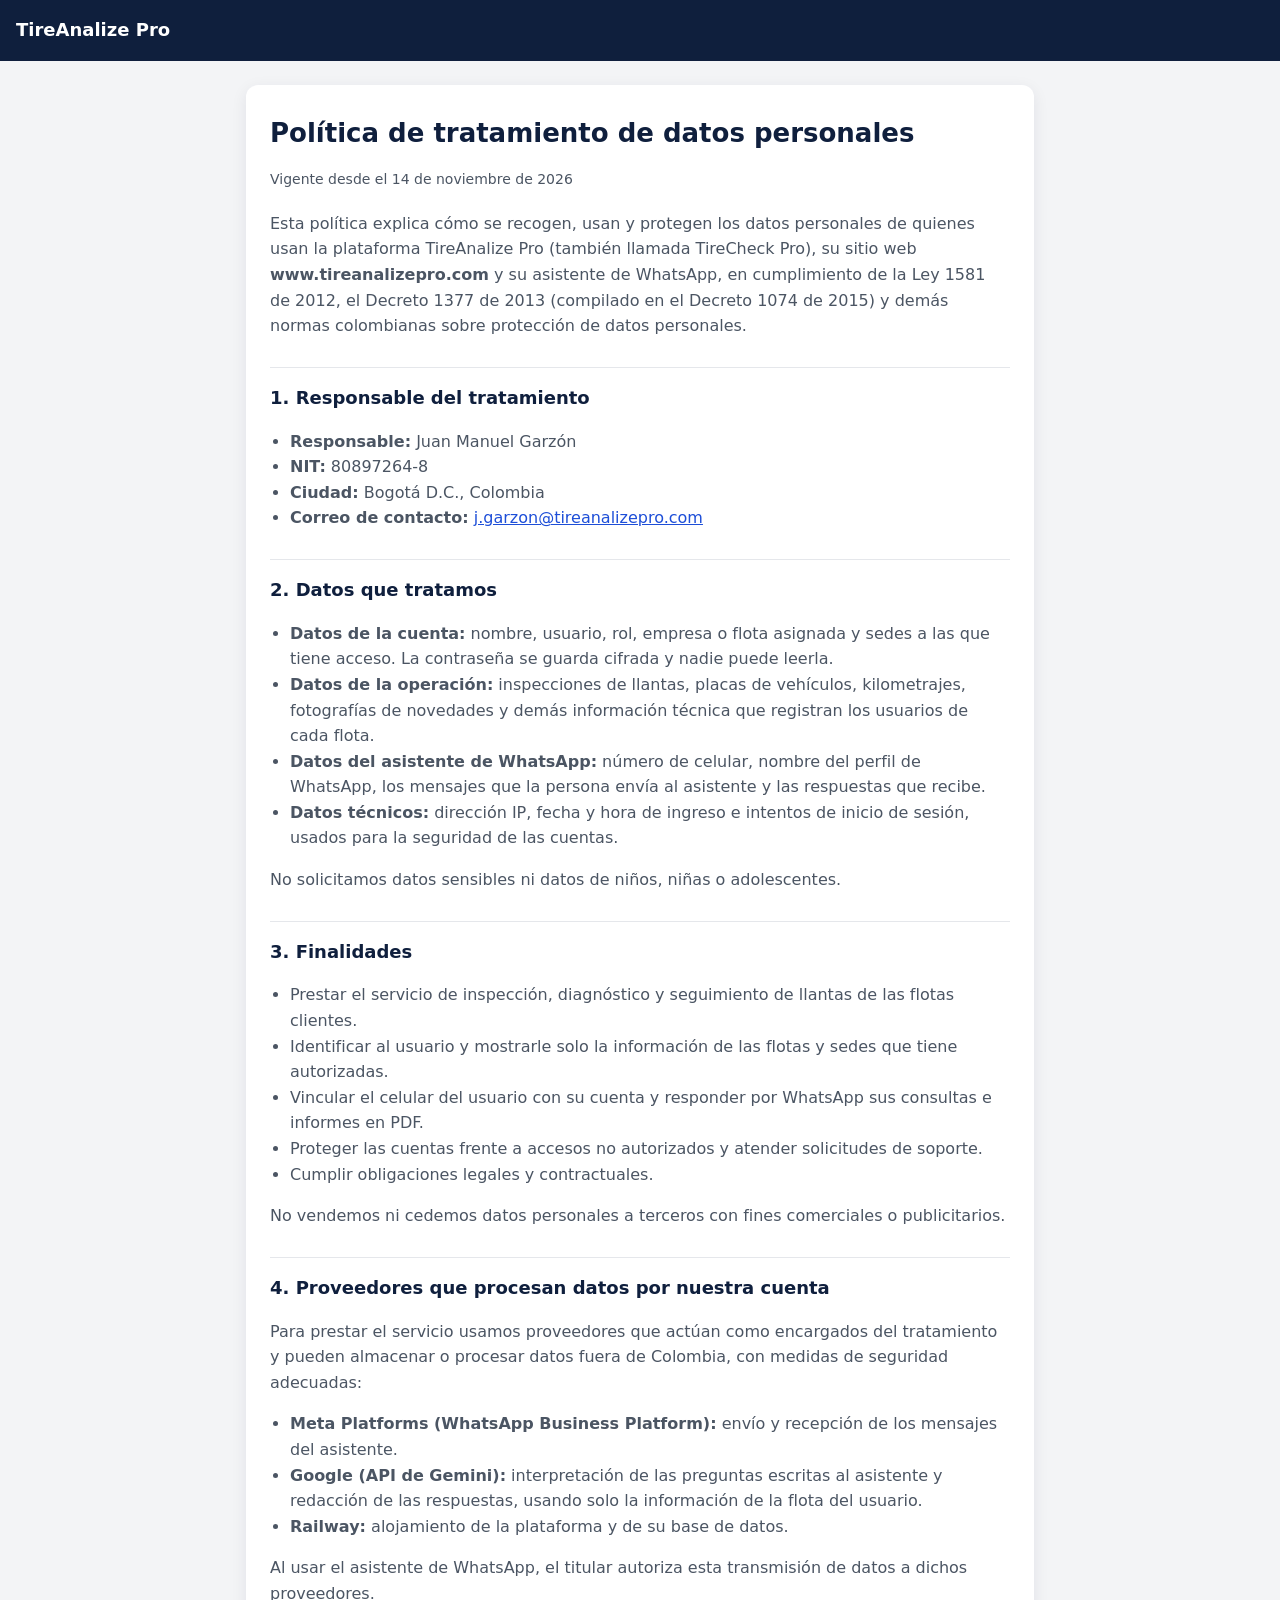
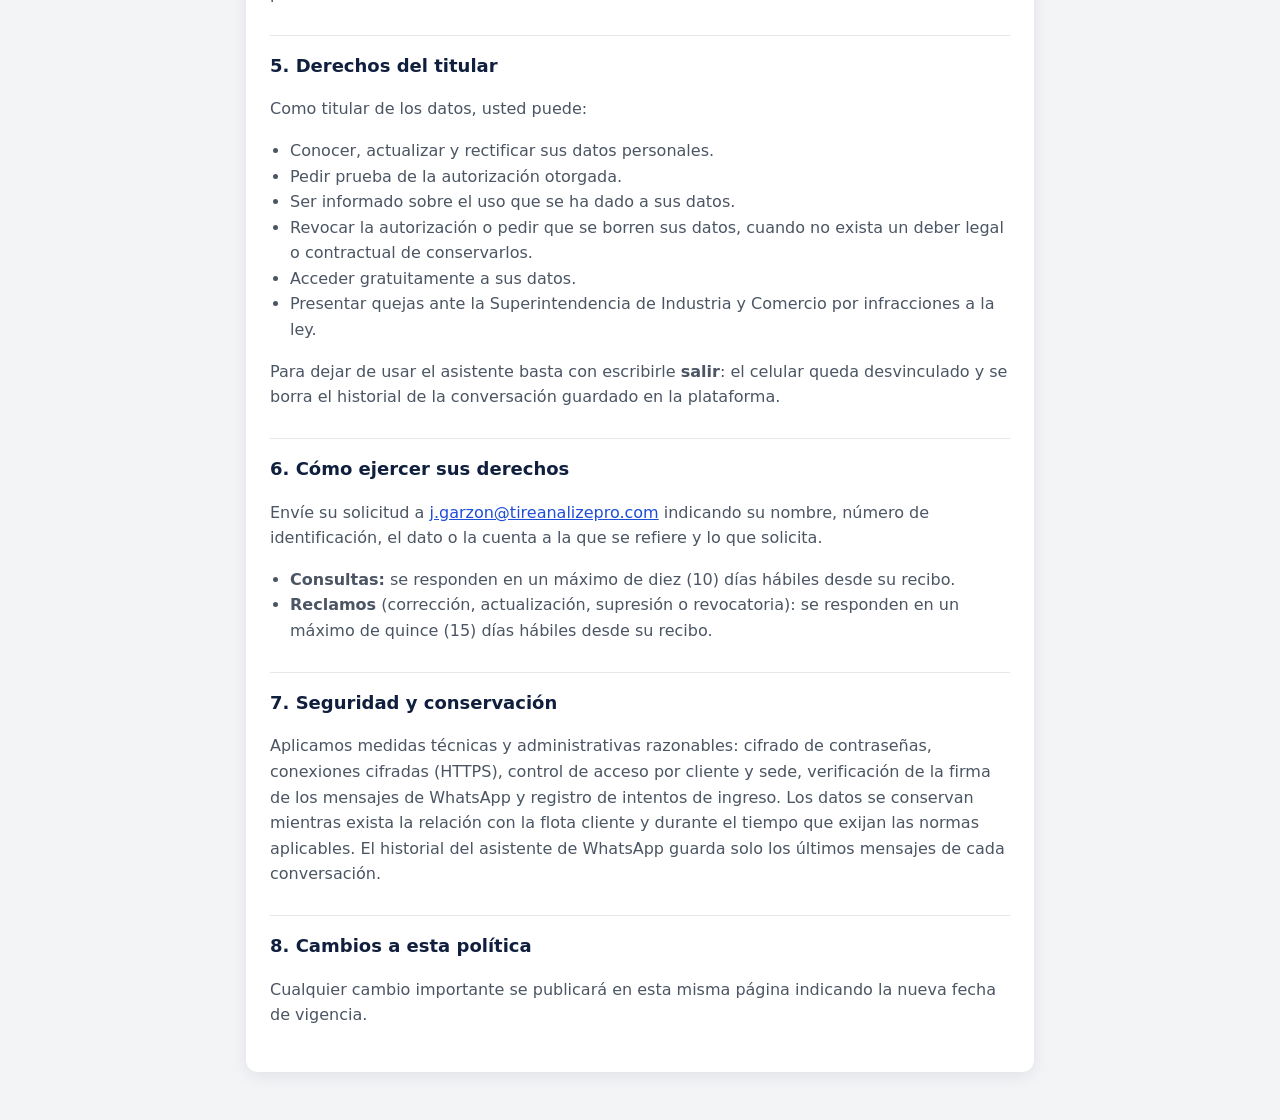
<file: templates/privacidad.html>
<!DOCTYPE html>
<html lang="es">
<head>
  <meta charset="utf-8">
  <meta name="viewport" content="width=device-width, initial-scale=1">
  <meta name="theme-color" content="#0f1f3d">
  <title>Política de privacidad · TireAnalize Pro</title>
  <style>
    :root { --noche: #0f1f3d; --texto: #1f2937; --suave: #4b5563; --borde: #e5e7eb; }
    * { box-sizing: border-box; }
    body { margin: 0; font-family: system-ui, -apple-system, "Segoe UI", Roboto, sans-serif; background: #f3f4f6; color: var(--texto); line-height: 1.6; }
    header { background: var(--noche); color: #fff; padding: 16px; font-weight: 700; font-size: 18px; }
    header a { color: #fff; text-decoration: none; }
    main { max-width: 820px; margin: 0 auto; padding: 24px 16px 48px; }
    article { background: #fff; border-radius: 12px; padding: 28px 24px; box-shadow: 0 4px 16px rgba(15,31,61,.08); }
    h1 { color: var(--noche); font-size: 26px; margin: 0 0 4px; }
    h2 { color: var(--noche); font-size: 18px; margin: 28px 0 8px; padding-top: 16px; border-top: 1px solid var(--borde); }
    p, li { color: var(--suave); }
    ul { padding-left: 20px; }
    .fecha { font-size: 14px; color: var(--suave); margin-bottom: 20px; }
    a { color: #1d4ed8; }
  </style>
</head>
<body>
  <header><a href="/">TireAnalize Pro</a></header>
  <main>
    <article>
      <h1>Política de tratamiento de datos personales</h1>
      <p class="fecha">Vigente desde el 14 de noviembre de 2026</p>

      <p>Esta política explica cómo se recogen, usan y protegen los datos personales de quienes usan la plataforma
        TireAnalize Pro (también llamada TireCheck Pro), su sitio web <strong>www.tireanalizepro.com</strong> y su asistente de
        WhatsApp, en cumplimiento de la Ley 1581 de 2012, el Decreto 1377 de 2013 (compilado en el Decreto 1074 de 2015)
        y demás normas colombianas sobre protección de datos personales.</p>

      <h2>1. Responsable del tratamiento</h2>
      <ul>
        <li><strong>Responsable:</strong> Juan Manuel Garzón</li>
        <li><strong>NIT:</strong> 80897264-8</li>
        <li><strong>Ciudad:</strong> Bogotá D.C., Colombia</li>
        <li><strong>Correo de contacto:</strong> <a href="mailto:j.garzon@tireanalizepro.com">j.garzon@tireanalizepro.com</a></li>
      </ul>

      <h2>2. Datos que tratamos</h2>
      <ul>
        <li><strong>Datos de la cuenta:</strong> nombre, usuario, rol, empresa o flota asignada y sedes a las que tiene acceso. La contraseña se guarda cifrada y nadie puede leerla.</li>
        <li><strong>Datos de la operación:</strong> inspecciones de llantas, placas de vehículos, kilometrajes, fotografías de novedades y demás información técnica que registran los usuarios de cada flota.</li>
        <li><strong>Datos del asistente de WhatsApp:</strong> número de celular, nombre del perfil de WhatsApp, los mensajes que la persona envía al asistente y las respuestas que recibe.</li>
        <li><strong>Datos técnicos:</strong> dirección IP, fecha y hora de ingreso e intentos de inicio de sesión, usados para la seguridad de las cuentas.</li>
      </ul>
      <p>No solicitamos datos sensibles ni datos de niños, niñas o adolescentes.</p>

      <h2>3. Finalidades</h2>
      <ul>
        <li>Prestar el servicio de inspección, diagnóstico y seguimiento de llantas de las flotas clientes.</li>
        <li>Identificar al usuario y mostrarle solo la información de las flotas y sedes que tiene autorizadas.</li>
        <li>Vincular el celular del usuario con su cuenta y responder por WhatsApp sus consultas e informes en PDF.</li>
        <li>Proteger las cuentas frente a accesos no autorizados y atender solicitudes de soporte.</li>
        <li>Cumplir obligaciones legales y contractuales.</li>
      </ul>
      <p>No vendemos ni cedemos datos personales a terceros con fines comerciales o publicitarios.</p>

      <h2>4. Proveedores que procesan datos por nuestra cuenta</h2>
      <p>Para prestar el servicio usamos proveedores que actúan como encargados del tratamiento y pueden almacenar o
        procesar datos fuera de Colombia, con medidas de seguridad adecuadas:</p>
      <ul>
        <li><strong>Meta Platforms (WhatsApp Business Platform):</strong> envío y recepción de los mensajes del asistente.</li>
        <li><strong>Google (API de Gemini):</strong> interpretación de las preguntas escritas al asistente y redacción de las respuestas, usando solo la información de la flota del usuario.</li>
        <li><strong>Railway:</strong> alojamiento de la plataforma y de su base de datos.</li>
      </ul>
      <p>Al usar el asistente de WhatsApp, el titular autoriza esta transmisión de datos a dichos proveedores.</p>

      <h2>5. Derechos del titular</h2>
      <p>Como titular de los datos, usted puede:</p>
      <ul>
        <li>Conocer, actualizar y rectificar sus datos personales.</li>
        <li>Pedir prueba de la autorización otorgada.</li>
        <li>Ser informado sobre el uso que se ha dado a sus datos.</li>
        <li>Revocar la autorización o pedir que se borren sus datos, cuando no exista un deber legal o contractual de conservarlos.</li>
        <li>Acceder gratuitamente a sus datos.</li>
        <li>Presentar quejas ante la Superintendencia de Industria y Comercio por infracciones a la ley.</li>
      </ul>
      <p>Para dejar de usar el asistente basta con escribirle <strong>salir</strong>: el celular queda desvinculado y se borra
        el historial de la conversación guardado en la plataforma.</p>

      <h2>6. Cómo ejercer sus derechos</h2>
      <p>Envíe su solicitud a <a href="mailto:j.garzon@tireanalizepro.com">j.garzon@tireanalizepro.com</a> indicando su nombre,
        número de identificación, el dato o la cuenta a la que se refiere y lo que solicita.</p>
      <ul>
        <li><strong>Consultas:</strong> se responden en un máximo de diez (10) días hábiles desde su recibo.</li>
        <li><strong>Reclamos</strong> (corrección, actualización, supresión o revocatoria): se responden en un máximo de quince (15) días hábiles desde su recibo.</li>
      </ul>

      <h2>7. Seguridad y conservación</h2>
      <p>Aplicamos medidas técnicas y administrativas razonables: cifrado de contraseñas, conexiones cifradas (HTTPS),
        control de acceso por cliente y sede, verificación de la firma de los mensajes de WhatsApp y registro de
        intentos de ingreso. Los datos se conservan mientras exista la relación con la flota cliente y durante el
        tiempo que exijan las normas aplicables. El historial del asistente de WhatsApp guarda solo los últimos mensajes de cada conversación.</p>

      <h2>8. Cambios a esta política</h2>
      <p>Cualquier cambio importante se publicará en esta misma página indicando la nueva fecha de vigencia.</p>
    </article>
  </main>
</body>
</html>
</file>
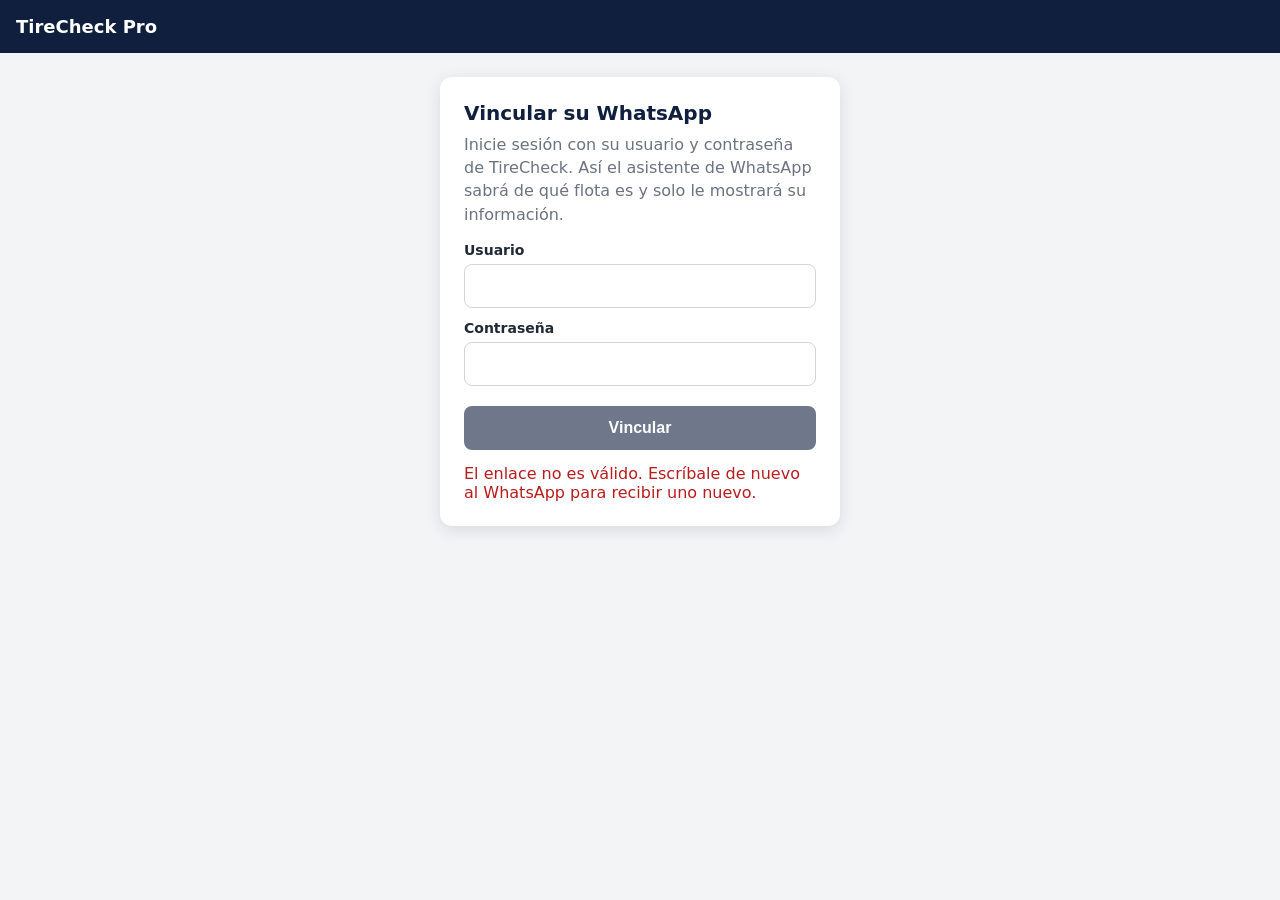
<file: templates/vincular_whatsapp.html>
<!DOCTYPE html>
<html lang="es">
<head>
  <meta charset="utf-8">
  <meta name="viewport" content="width=device-width, initial-scale=1">
  <meta name="robots" content="noindex">
  <meta name="theme-color" content="#0f1f3d">
  <title>Vincular WhatsApp · TireCheck Pro</title>
  <style>
    :root { --noche: #0f1f3d; --acento: #25d366; --texto: #1f2937; --suave: #6b7280; --borde: #d1d5db; --error: #b91c1c; }
    * { box-sizing: border-box; }
    body { margin: 0; min-height: 100vh; display: flex; flex-direction: column; font-family: system-ui, -apple-system, "Segoe UI", Roboto, sans-serif;
           background: #f3f4f6; color: var(--texto); }
    header { background: var(--noche); color: #fff; padding: 16px; font-weight: 700; font-size: 18px; }
    main { flex: 1; display: flex; align-items: flex-start; justify-content: center; padding: 24px 16px; }
    .tarjeta { width: 100%; max-width: 400px; background: #fff; border-radius: 12px; padding: 24px; box-shadow: 0 4px 16px rgba(15,31,61,.12); }
    h1 { font-size: 20px; margin: 0 0 8px; color: var(--noche); }
    p { margin: 0 0 16px; color: var(--suave); line-height: 1.45; }
    label { display: block; font-size: 14px; font-weight: 600; margin: 12px 0 6px; }
    input { width: 100%; padding: 12px; border: 1px solid var(--borde); border-radius: 8px; font-size: 16px; }
    input:focus { outline: 2px solid var(--noche); border-color: var(--noche); }
    button { width: 100%; margin-top: 20px; padding: 13px; border: 0; border-radius: 8px; background: var(--noche); color: #fff; font-size: 16px; font-weight: 600; cursor: pointer; }
    button:disabled { opacity: .6; cursor: wait; }
    .error { color: var(--error); margin-top: 14px; min-height: 1em; }
    .ok { text-align: center; }
    .ok .icono { font-size: 48px; color: var(--acento); }
    .ok a { display: inline-block; margin-top: 8px; padding: 12px 20px; border-radius: 8px; background: var(--acento); color: #fff; text-decoration: none; font-weight: 600; }
  </style>
</head>
<body>
  <header>TireCheck Pro</header>
  <main>
    <div class="tarjeta" id="tarjeta">
      <h1>Vincular su WhatsApp</h1>
      <p>Inicie sesión con su usuario y contraseña de TireCheck. Así el asistente de WhatsApp sabrá de qué flota es y solo le mostrará su información.</p>
      <form id="formulario" autocomplete="on">
        <label for="usuario">Usuario</label>
        <input id="usuario" name="username" autocomplete="username" autocapitalize="none" required>
        <label for="clave">Contraseña</label>
        <input id="clave" name="password" type="password" autocomplete="current-password" required>
        <button id="boton" type="submit">Vincular</button>
        <div class="error" id="error" role="alert"></div>
      </form>
    </div>
  </main>
  <script>
    (function () {
      var params = new URLSearchParams(location.search);
      var codigo = params.get("c") || "";
      var numeroBot = (params.get("n") || "").replace(/\D/g, "");
      var form = document.getElementById("formulario"), boton = document.getElementById("boton"), error = document.getElementById("error");
      if (!codigo) { error.textContent = "El enlace no es válido. Escríbale de nuevo al WhatsApp para recibir uno nuevo."; boton.disabled = true; }

      function detalle(r) { return r.json().then(function (d) { return d.detail || "No se pudo completar."; }, function () { return "No se pudo completar."; }); }

      form.addEventListener("submit", function (ev) {
        ev.preventDefault();
        error.textContent = ""; boton.disabled = true; boton.textContent = "Vinculando…";
        var token = "";
        fetch("/api/login", { method: "POST", headers: { "Content-Type": "application/json" },
          body: JSON.stringify({ username: document.getElementById("usuario").value.trim(), password: document.getElementById("clave").value }) })
          .then(function (r) { return r.ok ? r.json() : detalle(r).then(function (m) { throw new Error(m); }); })
          .then(function (d) {
            token = d.token;
            return fetch("/api/whatsapp/vincular", { method: "POST",
              headers: { "Content-Type": "application/json", "Authorization": "Bearer " + token },
              body: JSON.stringify({ codigo: codigo }) });
          })
          .then(function (r) { return r.ok ? r.json() : detalle(r).then(function (m) { throw new Error(m); }); })
          .then(function (d) {
            var t = document.getElementById("tarjeta");
            t.className = "tarjeta ok";
            t.innerHTML = '<div class="icono">✔</div><h1></h1><p></p><a>Volver a WhatsApp</a>';
            t.querySelector("a").href = numeroBot ? "https://wa.me/" + numeroBot : "whatsapp://send";
            t.querySelector("h1").textContent = "¡Celular vinculado!";
            t.querySelector("p").textContent = d.mensaje;
          })
          .catch(function (e) {
            error.textContent = e.message || "No se pudo completar.";
            boton.disabled = false; boton.textContent = "Vincular";
          })
          .then(function () {
            // La sesión web solo hacía falta para vincular: se cierra para no dejarla abierta en el celular
            if (token) fetch("/api/logout", { method: "POST", headers: { "Authorization": "Bearer " + token } });
          });
      });
    })();
  </script>
</body>
</html>
</file>
